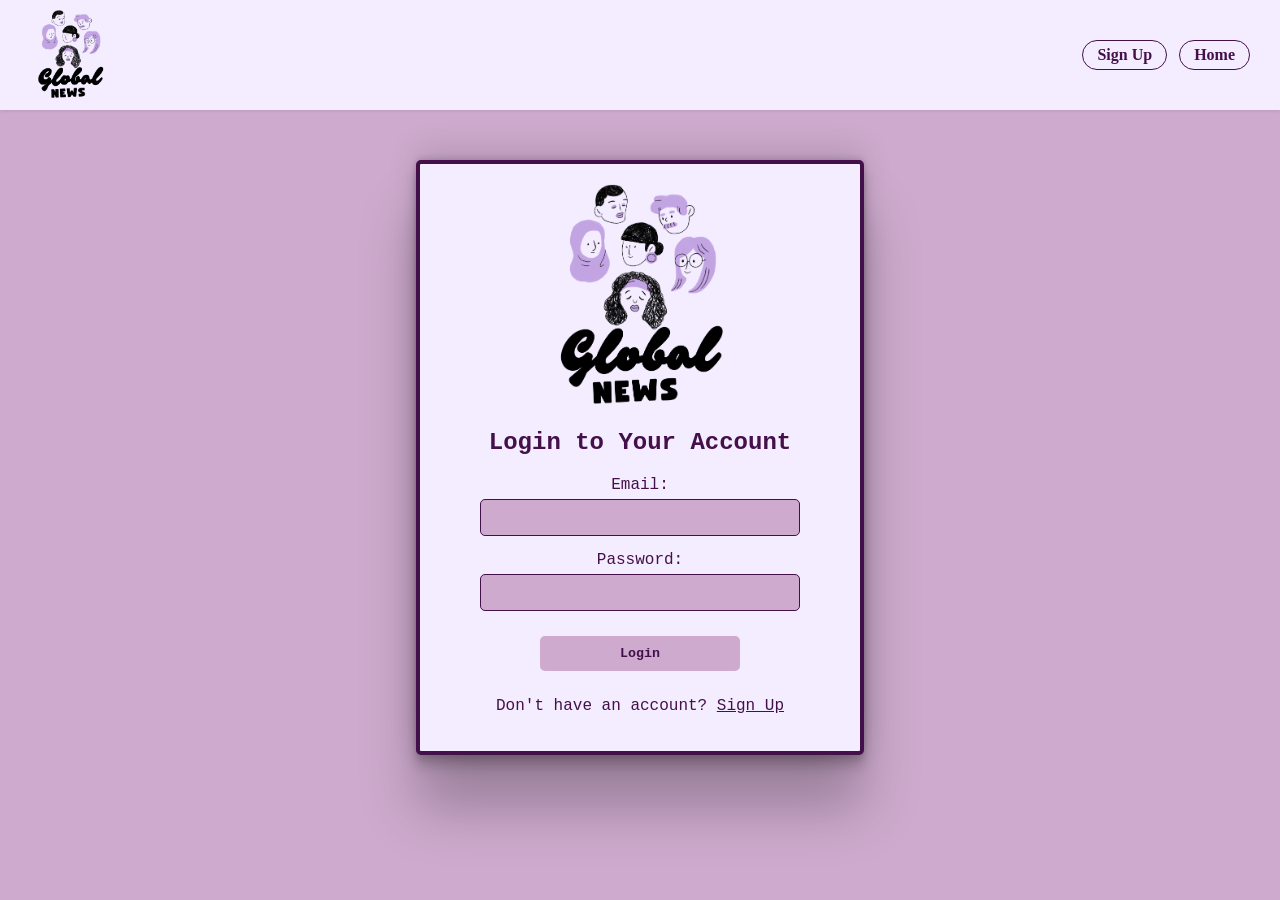
<file: account.html>
<!DOCTYPE html>
<html lang="en">
<head>
    <meta charset="UTF-8">
    <meta name="viewport" content="width=device-width, initial-scale=1.0">
    <title>My Account</title>
    <style>
        :root {
            --primary: #441049;
            --card: #f4edff;
            --bg: #ceabce;
            --shadow: rgba(68, 16, 73, 0.2);
        }

        * { box-sizing: border-box; }

        body {
            margin: 0;
            background-color: var(--bg);
            font-family: 'Courier New', Courier, monospace;
            color: var(--primary);
        }

        /* NAV */
        nav {
            background: var(--card);
            box-shadow: 0 0 4px var(--shadow);
            padding: 10px 30px;
            display: flex;
            align-items: center;
            justify-content: space-between;
            position: sticky;
            top: 0;
            z-index: 99;
        }
        .nav-logo-img { height: auto; width: 80px; display: block; }
        .nav-links-right { display: flex; gap: 12px; }
        .nav-pill {
            font-size: 1rem;
            color: var(--primary);
            text-decoration: none;
            font-weight: 600;
            border: 1.5px solid var(--primary);
            padding: 5px 14px;
            border-radius: 999px;
            transition: all 0.25s ease;
        }
        .nav-pill:hover { background: var(--primary); color: #fff; }
        .nav-pill.danger { border-color: #c0392b; color: #c0392b; }
        .nav-pill.danger:hover { background: #c0392b; color: #fff; }

        /* PROFILE HEADER BANNER */
        .profile-header {
            background: linear-gradient(135deg, #815280 0%, #441049 100%);
            padding: 40px 30px 70px;
        }
        .profile-header-inner {
            max-width: 900px;
            margin: 0 auto;
            display: flex;
            align-items: center;
            gap: 24px;
        }
        .avatar {
            width: 80px;
            height: 80px;
            border-radius: 50%;
            background: rgba(255,255,255,0.18);
            border: 3px solid rgba(255,255,255,0.4);
            display: flex;
            align-items: center;
            justify-content: center;
            font-size: 2rem;
            color: #fff;
            font-weight: 900;
            flex-shrink: 0;
            cursor: pointer;
            position: relative;
            overflow: hidden;
            transition: background 0.2s;
        }
        .avatar:hover { background: rgba(255,255,255,0.28); }
        .avatar input[type="file"] {
            position: absolute;
            inset: 0;
            opacity: 0;
            cursor: pointer;
        }
        .avatar-img {
            width: 100%; height: 100%;
            object-fit: cover;
            border-radius: 50%;
            display: none;
            position: absolute;
            inset: 0;
        }
        .profile-info h2 {
            font-size: 1.6rem;
            font-weight: 900;
            color: #fff;
            margin: 0;
        }
        .profile-info p {
            color: rgba(255,255,255,0.75);
            font-size: 0.85rem;
            margin: 5px 0 0 0;
        }

        /* PAGE BODY CARD */
        .page-body {
            max-width: 900px;
            margin: -40px auto 50px;
            background: var(--card);
            border: 4px solid var(--primary);
            border-radius: 5px;
            box-shadow: rgba(0,0,0,0.25) 0px 54px 55px,
                        rgba(0,0,0,0.12) 0px -12px 30px,
                        rgba(0,0,0,0.12) 0px 4px 6px,
                        rgba(0,0,0,0.17) 0px 12px 13px,
                        rgba(0,0,0,0.09) 0px -3px 5px;
            padding: 30px;
        }

        /* TABS */
        .tabs {
            display: flex;
            gap: 10px;
            margin-bottom: 24px;
            border-bottom: 2px solid var(--bg);
            padding-bottom: 12px;
        }
        .tab {
            background: none;
            border: 1.5px solid var(--primary);
            color: var(--primary);
            font-family: 'Courier New', Courier, monospace;
            font-weight: 700;
            font-size: 0.9rem;
            padding: 6px 18px;
            border-radius: 999px;
            cursor: pointer;
            transition: all 0.25s ease;
        }
        .tab:hover { background: var(--bg); }
        .tab.active { background: var(--primary); color: #fff; }

        /* TAB CONTENT */
        .tab-content { display: none; }
        .tab-content.active { display: block; }

        /* FORM GRID */
        .form-grid {
            display: grid;
            grid-template-columns: 1fr 1fr;
            gap: 14px;
            margin-bottom: 20px;
        }
        .form-group { display: flex; flex-direction: column; }
        .form-group.full { grid-column: 1 / -1; }

        label {
            display: block;
            margin-bottom: 5px;
            font-size: 0.85rem;
            font-family: 'Courier New', Courier, monospace;
            color: var(--primary);
        }
        input[type="text"],
        input[type="email"],
        input[type="date"],
        select {
            width: 100%;
            padding: 9px 10px;
            background-color: var(--bg);
            border: 1px solid var(--primary);
            border-radius: 5px;
            font-family: 'Courier New', Courier, monospace;
            color: var(--primary);
            font-size: 0.9rem;
            transition: border 0.2s, background 0.2s;
        }
        input:focus, select:focus {
            outline: none;
            border: 1.5px solid var(--primary);
            background-color: #e8d5f0;
        }
        select { cursor: pointer; }

        /* SAVE BUTTON */
        .save-btn {
            display: block;
            width: 200px;
            padding: 10px 20px;
            margin: 18px 0 0 0;
            background-color: var(--bg);
            color: var(--primary);
            border: 1.5px solid var(--primary);
            border-radius: 5px;
            cursor: pointer;
            font-family: 'Courier New', Courier, monospace;
            font-weight: bold;
            font-size: 1rem;
            transition: background-color 0.25s ease, color 0.25s ease;
        }
        .save-btn:hover { background-color: #815280; color: #fff; }

        /* TOPIC CHIPS */
        .chips-grid {
            display: flex;
            flex-wrap: wrap;
            gap: 10px;
            margin-bottom: 10px;
        }
        .chip {
            padding: 6px 16px;
            border-radius: 999px;
            border: 1.5px solid var(--primary);
            color: var(--primary);
            font-family: 'Courier New', Courier, monospace;
            font-size: 0.85rem;
            font-weight: 600;
            cursor: pointer;
            background: transparent;
            transition: all 0.2s ease;
            user-select: none;
        }
        .chip.on { background: var(--primary); color: #fff; }
        .chip:hover { background: var(--bg); color: var(--primary); }
        .chip.on:hover { background: #815280; }

        /* DISPLAY PREFERENCES SECTION LABEL */
        .pref-section-label {
            font-size: 0.75rem;
            font-weight: 700;
            text-transform: uppercase;
            letter-spacing: 0.06em;
            color: var(--primary);
            margin: 24px 0 14px 0;
        }

        /* TOGGLE ROWS */
        .toggle-row {
            display: flex;
            align-items: center;
            justify-content: space-between;
            padding: 12px 0;
            border-bottom: 1px solid var(--bg);
        }
        .toggle-info h4 {
            margin: 0 0 3px 0;
            font-size: 0.9rem;
            font-weight: 700;
        }
        .toggle-info p {
            margin: 0;
            font-size: 0.78rem;
            color: #815280;
        }
        .toggle {
            position: relative;
            display: inline-block;
            width: 44px;
            height: 24px;
            flex-shrink: 0;
        }
        .toggle input { opacity: 0; width: 0; height: 0; }
        .slider {
            position: absolute;
            inset: 0;
            background: var(--bg);
            border: 1.5px solid var(--primary);
            border-radius: 999px;
            cursor: pointer;
            transition: background 0.25s;
        }
        .slider::before {
            content: '';
            position: absolute;
            width: 16px; height: 16px;
            left: 3px; top: 50%;
            transform: translateY(-50%);
            background: var(--primary);
            border-radius: 50%;
            transition: transform 0.25s;
        }
        .toggle input:checked + .slider { background: #815280; border-color: #815280; }
        .toggle input:checked + .slider::before {
            transform: translate(20px, -50%);
            background: #fff;
        }

        /* Responsive */
        @media (max-width: 650px) {
            .page-body { margin: -40px 15px 40px; padding: 20px 15px; }
            .form-grid { grid-template-columns: 1fr; }
            .form-group.full { grid-column: 1; }
            .profile-header { padding: 30px 20px 60px; }
        }
    </style>
</head>
<body>

    <!-- NAV -->
    <nav>
        <div class="main-nav">
            <a href="index.html" class="nav-logo">
                <img src="./assets/logo3.png" alt="News App Logo" class="nav-logo-img">
            </a>
        </div>
        <div class="nav-links-right">
            <a href="feedback.html" class="nav-pill">Feedback</a>
            <a href="login.html" class="nav-pill danger" onclick="confirmLogout(event)">Log Out</a>
        </div>
    </nav>

    <!-- PROFILE HEADER -->
    <div class="profile-header">
        <div class="profile-header-inner">
            <div class="avatar" title="Click to change photo">
                <span id="avatar-initials">?</span>
                <img id="avatar-img" class="avatar-img" alt="Profile photo">
                <input type="file" accept="image/*" onchange="changeAvatar(this)">
            </div>
            <div class="profile-info">
                <h2 id="display-name">Your Name</h2>
                <p id="display-email">email@example.com</p>
            </div>
        </div>
    </div>

    <!-- PAGE BODY -->
    <div class="page-body">

        <!-- TABS -->
        <div class="tabs">
            <button class="tab active" onclick="switchTab('profile', this)">Profile</button>
            <button class="tab" onclick="switchTab('preferences', this)">Preferences</button>
        </div>

        <!-- PROFILE TAB -->
        <div class="tab-content active" id="tab-profile">
            <div class="form-grid">
                <div class="form-group">
                    <label for="firstname">First Name</label>
                    <input type="text" id="firstname" placeholder="First Name">
                </div>
                <div class="form-group">
                    <label for="lastname">Last Name</label>
                    <input type="text" id="lastname" placeholder="Last Name">
                </div>
                <div class="form-group full">
                    <label for="email">Email Address</label>
                    <input type="email" id="email" placeholder="email@domain.com">
                </div>
                <div class="form-group">
                    <label for="dob">Date of Birth</label>
                    <input type="date" id="dob">
                </div>
                <div class="form-group">
                    <label for="country">Country</label>
                    <select id="country">
                        <option>India</option>
                        <option>United States</option>
                        <option>United Kingdom</option>
                        <option>Canada</option>
                        <option>Australia</option>
                        <option>Germany</option>
                        <option>France</option>
                        <option>Norway</option>
                        <option>Other</option>
                    </select>
                </div>
            </div>
            <button class="save-btn" onclick="saveProfile()">Save Changes →</button>
        </div>

        <!-- PREFERENCES TAB -->
        <div class="tab-content" id="tab-preferences">
            <p style="font-size:0.82rem; margin-bottom:18px;">Select the topics you want to see in your feed.</p>
            <div class="chips-grid" id="topic-chips">
                <div class="chip on" onclick="this.classList.toggle('on')">India</div>
                <div class="chip on" onclick="this.classList.toggle('on')">World</div>
                <div class="chip" onclick="this.classList.toggle('on')">Politics</div>
                <div class="chip on" onclick="this.classList.toggle('on')">Technology</div>
                <div class="chip" onclick="this.classList.toggle('on')">Business</div>
                <div class="chip" onclick="this.classList.toggle('on')">Science</div>
                <div class="chip on" onclick="this.classList.toggle('on')">Health</div>
                <div class="chip" onclick="this.classList.toggle('on')">Sports</div>
                <div class="chip" onclick="this.classList.toggle('on')">Entertainment</div>
                <div class="chip" onclick="this.classList.toggle('on')">Environment</div>
                <div class="chip" onclick="this.classList.toggle('on')">Finance</div>
            </div>

            <p class="pref-section-label">Display Preferences</p>

            <div class="toggle-row">
                <div class="toggle-info">
                    <h4>Compact card view</h4>
                    <p>Show more articles with smaller cards</p>
                </div>
                <label class="toggle"><input type="checkbox"><span class="slider"></span></label>
            </div>
            <div class="toggle-row">
                <div class="toggle-info">
                    <h4>Show article source</h4>
                    <p>Display publisher name on cards</p>
                </div>
                <label class="toggle"><input type="checkbox" checked><span class="slider"></span></label>
            </div>
            <div class="toggle-row">
                <div class="toggle-info">
                    <h4>Auto-load more articles</h4>
                    <p>Infinite scroll instead of pagination</p>
                </div>
                <label class="toggle"><input type="checkbox" checked><span class="slider"></span></label>
            </div>

            <button class="save-btn" onclick="savePrefs()">Save Preferences →</button>
        </div>

    </div>

    <script>
        // Load user from localStorage on page load
        window.addEventListener('DOMContentLoaded', function () {
            const user = JSON.parse(localStorage.getItem('loggedInUser'));
            if (!user) {
                window.location.href = 'login.html';
                return;
            }

            // Fill header
            document.getElementById('display-name').textContent = user.firstname + ' ' + user.lastname;
            document.getElementById('display-email').textContent = user.email;
            document.getElementById('avatar-initials').textContent =
                (user.firstname ? user.firstname[0] : '') + (user.lastname ? user.lastname[0] : '');

            // Pre-fill profile form
            document.getElementById('firstname').value = user.firstname || '';
            document.getElementById('lastname').value = user.lastname || '';
            document.getElementById('email').value = user.email || '';
            document.getElementById('dob').value = user.dob || '';
            if (user.country) {
                const select = document.getElementById('country');
                for (let opt of select.options) {
                    if (opt.value === user.country || opt.text === user.country) {
                        opt.selected = true;
                        break;
                    }
                }
            }

            // Load saved topic preferences
            if (user.topics) {
                const chips = document.querySelectorAll('.chip');
                chips.forEach(chip => {
                    if (user.topics.includes(chip.textContent.trim())) {
                        chip.classList.add('on');
                    } else {
                        chip.classList.remove('on');
                    }
                });
            }

            // Load saved display preferences
            if (user.displayPrefs) {
                const toggles = document.querySelectorAll('.toggle input[type="checkbox"]');
                toggles.forEach((toggle, i) => {
                    if (user.displayPrefs[i] !== undefined) {
                        toggle.checked = user.displayPrefs[i];
                    }
                });
            }

            // Load saved avatar
            if (user.avatarSrc) {
                const img = document.getElementById('avatar-img');
                img.src = user.avatarSrc;
                img.style.display = 'block';
                document.getElementById('avatar-initials').style.display = 'none';
            }
        });

        // Switch tabs
        function switchTab(name, btn) {
            document.querySelectorAll('.tab-content').forEach(el => el.classList.remove('active'));
            document.querySelectorAll('.tab').forEach(el => el.classList.remove('active'));
            document.getElementById('tab-' + name).classList.add('active');
            btn.classList.add('active');
        }

        // Save profile
        function saveProfile() {
            const user = JSON.parse(localStorage.getItem('loggedInUser')) || {};
            user.firstname = document.getElementById('firstname').value.trim();
            user.lastname  = document.getElementById('lastname').value.trim();
            user.email     = document.getElementById('email').value.trim();
            user.dob       = document.getElementById('dob').value;
            user.country   = document.getElementById('country').value;

            // Update header live
            document.getElementById('display-name').textContent = user.firstname + ' ' + user.lastname;
            document.getElementById('display-email').textContent = user.email;
            document.getElementById('avatar-initials').textContent =
                (user.firstname ? user.firstname[0] : '') + (user.lastname ? user.lastname[0] : '');

            // Update in users array too
            const users = JSON.parse(localStorage.getItem('users')) || [];
            const idx = users.findIndex(u => u.email === user.email);
            if (idx !== -1) users[idx] = { ...users[idx], ...user };
            localStorage.setItem('users', JSON.stringify(users));
            localStorage.setItem('loggedInUser', JSON.stringify(user));

            alert('Profile saved successfully!');
        }

        // Save preferences
        function savePrefs() {
            const user = JSON.parse(localStorage.getItem('loggedInUser')) || {};

            // Save selected topics
            const chips = document.querySelectorAll('.chip');
            user.topics = Array.from(chips)
                .filter(c => c.classList.contains('on'))
                .map(c => c.textContent.trim());

            // Save display toggles
            const toggles = document.querySelectorAll('.toggle input[type="checkbox"]');
            user.displayPrefs = Array.from(toggles).map(t => t.checked);

            localStorage.setItem('loggedInUser', JSON.stringify(user));
            alert('Preferences saved successfully!');
        }

        // Change avatar photo
        function changeAvatar(input) {
            const file = input.files[0];
            if (!file) return;
            const reader = new FileReader();
            reader.onload = function (e) {
                const img = document.getElementById('avatar-img');
                img.src = e.target.result;
                img.style.display = 'block';
                document.getElementById('avatar-initials').style.display = 'none';

                // Save to localStorage
                const user = JSON.parse(localStorage.getItem('loggedInUser')) || {};
                user.avatarSrc = e.target.result;
                localStorage.setItem('loggedInUser', JSON.stringify(user));
            };
            reader.readAsDataURL(file);
        }

        // Logout
        function confirmLogout(event) {
            event.preventDefault();
            if (confirm('Are you sure you want to log out?')) {
                localStorage.removeItem('loggedInUser');
                window.location.href = 'login.html';
            }
        }
    </script>

</body>
</html>
</file>
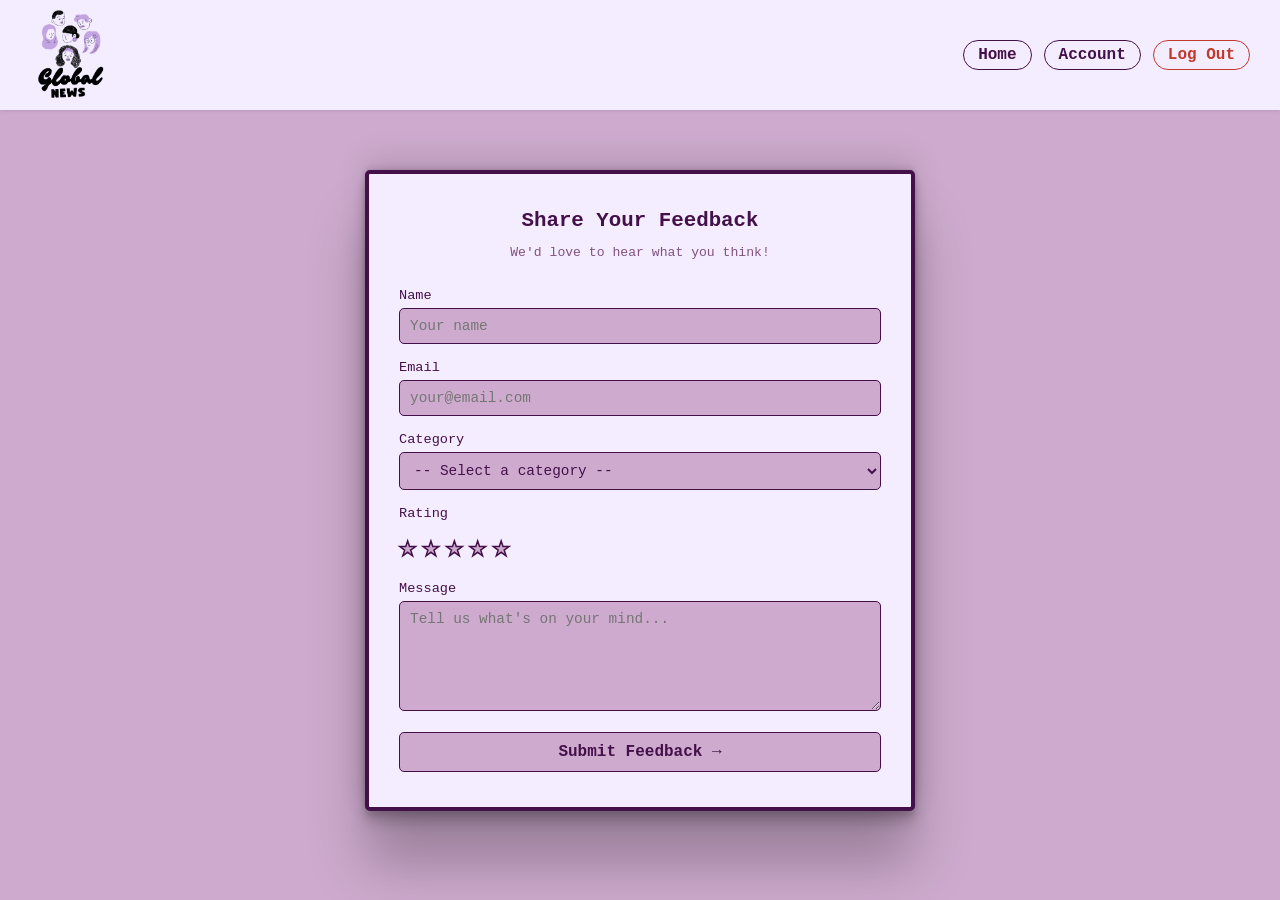
<file: feedback.html>
<!DOCTYPE html>
<html lang="en">
<head>
    <meta charset="UTF-8">
    <meta name="viewport" content="width=device-width, initial-scale=1.0">
    <title>Feedback</title>
    <style>
        :root {
            --primary: #441049;
            --card: #f4edff;
            --bg: #ceabce;
            --shadow: rgba(68, 16, 73, 0.2);
        }

        * { box-sizing: border-box; }

        body {
            margin: 0;
            background-color: var(--bg);
            font-family: 'Courier New', Courier, monospace;
            color: var(--primary);
        }

        /* NAV */
        nav {
            background: var(--card);
            box-shadow: 0 0 4px var(--shadow);
            padding: 10px 30px;
            display: flex;
            align-items: center;
            justify-content: space-between;
            position: sticky;
            top: 0;
            z-index: 99;
        }
        .nav-logo-img { height: auto; width: 80px; display: block; }
        .nav-links-right { display: flex; gap: 12px; }
        .nav-pill {
            font-size: 1rem;
            color: var(--primary);
            text-decoration: none;
            font-weight: 600;
            border: 1.5px solid var(--primary);
            padding: 5px 14px;
            border-radius: 999px;
            transition: all 0.25s ease;
        }
        .nav-pill:hover { background: var(--primary); color: #fff; }
        .nav-pill.danger { border-color: #c0392b; color: #c0392b; }
        .nav-pill.danger:hover { background: #c0392b; color: #fff; }

        /* CARD */
        .feedback-container {
            max-width: 550px;
            margin: 60px auto;
            padding: 35px 30px;
            background-color: var(--card);
            border: 4px solid var(--primary);
            border-radius: 5px;
            box-shadow: rgba(0,0,0,0.25) 0px 54px 55px,
                        rgba(0,0,0,0.12) 0px -12px 30px,
                        rgba(0,0,0,0.12) 0px 4px 6px,
                        rgba(0,0,0,0.17) 0px 12px 13px,
                        rgba(0,0,0,0.09) 0px -3px 5px;
        }

        .feedback-container h2 {
            margin: 0 0 6px 0;
            font-size: 1.3rem;
            text-align: center;
        }
        .feedback-container .subtitle {
            text-align: center;
            font-size: 0.82rem;
            color: #815280;
            margin-bottom: 28px;
        }

        .form-group {
            margin-bottom: 16px;
            text-align: left;
        }
        label {
            display: block;
            margin-bottom: 5px;
            font-size: 0.85rem;
        }
        input[type="text"],
        input[type="email"],
        select,
        textarea {
            width: 100%;
            padding: 9px 10px;
            background-color: var(--bg);
            border: 1px solid var(--primary);
            border-radius: 5px;
            font-family: 'Courier New', Courier, monospace;
            color: var(--primary);
            font-size: 0.9rem;
            transition: border 0.2s, background 0.2s;
        }
        input:focus, select:focus, textarea:focus {
            outline: none;
            border: 1.5px solid var(--primary);
            background-color: #e8d5f0;
        }
        textarea {
            resize: vertical;
            min-height: 110px;
        }

        /* STAR RATING */
        .star-group {
            margin-bottom: 16px;
        }
        .star-group label {
            margin-bottom: 8px;
        }
        .stars {
            display: flex;
            gap: 6px;
        }
        .stars span {
            font-size: 1.8rem;
            cursor: pointer;
            color: var(--bg);
            -webkit-text-stroke: 1.5px var(--primary);
            transition: color 0.15s;
            user-select: none;
        }
        .stars span.active {
            color: var(--primary);
            -webkit-text-stroke: 1.5px var(--primary);
        }

        /* SUBMIT BUTTON */
        button[type="submit"] {
            width: 100%;
            padding: 10px 20px;
            margin-top: 8px;
            display: block;
            background-color: var(--bg);
            color: var(--primary);
            border: 1.5px solid var(--primary);
            border-radius: 5px;
            cursor: pointer;
            font-family: 'Courier New', Courier, monospace;
            font-weight: bold;
            font-size: 1rem;
            transition: background-color 0.25s ease, color 0.25s ease;
        }
        button[type="submit"]:hover { background-color: #815280; color: #fff; }

        /* SUCCESS MESSAGE */
        .success-msg {
            display: none;
            text-align: center;
            padding: 18px;
            background: #e8d5f0;
            border: 1.5px solid var(--primary);
            border-radius: 5px;
            margin-top: 16px;
            font-size: 0.9rem;
            font-weight: bold;
        }

        @media (max-width: 600px) {
            .feedback-container { margin: 30px 15px; padding: 25px 18px; }
        }
    </style>
</head>
<body>

    <!-- NAV -->
    <nav>
        <div class="main-nav">
            <a href="index.html" class="nav-logo">
                <img src="./assets/logo3.png" alt="News App Logo" class="nav-logo-img">
            </a>
        </div>
        <div class="nav-links-right">
            <a href="index.html" class="nav-pill">Home</a>
            <a href="account.html" class="nav-pill">Account</a>
            <a href="login.html" class="nav-pill danger" onclick="confirmLogout(event)">Log Out</a>
        </div>
    </nav>

    <!-- FEEDBACK CARD -->
    <div class="feedback-container">
        <h2>Share Your Feedback</h2>
        <p class="subtitle">We'd love to hear what you think!</p>

        <form id="feedback-form">

            <div class="form-group">
                <label for="name">Name</label>
                <input type="text" id="name" placeholder="Your name" required>
            </div>

            <div class="form-group">
                <label for="email">Email</label>
                <input type="email" id="email" placeholder="your@email.com" required>
            </div>

            <div class="form-group">
                <label for="category">Category</label>
                <select id="category">
                    <option value="">-- Select a category --</option>
                    <option>General</option>
                    <option>Bug Report</option>
                    <option>Feature Request</option>
                    <option>Content Feedback</option>
                    <option>Other</option>
                </select>
            </div>

            <div class="star-group">
                <label>Rating</label>
                <div class="stars" id="stars">
                    <span data-val="1">★</span>
                    <span data-val="2">★</span>
                    <span data-val="3">★</span>
                    <span data-val="4">★</span>
                    <span data-val="5">★</span>
                </div>
            </div>

            <div class="form-group">
                <label for="message">Message</label>
                <textarea id="message" placeholder="Tell us what's on your mind..." required></textarea>
            </div>

            <button type="submit">Submit Feedback →</button>
        </form>

        <div class="success-msg" id="success-msg">
            ✓ Thank you! Your feedback has been submitted.
        </div>
    </div>

    <script>
        // Pre-fill name and email if user is logged in
        window.addEventListener('DOMContentLoaded', function () {
            const user = JSON.parse(localStorage.getItem('loggedInUser'));
            if (user) {
                document.getElementById('name').value = (user.firstname || '') + ' ' + (user.lastname || '');
                document.getElementById('email').value = user.email || '';
            }
        });

        // Star rating
        let selectedRating = 0;
        const stars = document.querySelectorAll('.stars span');

        stars.forEach(star => {
            star.addEventListener('mouseover', function () {
                highlightStars(this.dataset.val);
            });
            star.addEventListener('mouseout', function () {
                highlightStars(selectedRating);
            });
            star.addEventListener('click', function () {
                selectedRating = this.dataset.val;
                highlightStars(selectedRating);
            });
        });

        function highlightStars(val) {
            stars.forEach(s => {
                s.classList.toggle('active', s.dataset.val <= val);
            });
        }

        // Form submit
        document.getElementById('feedback-form').addEventListener('submit', function (e) {
            e.preventDefault();

            const name     = document.getElementById('name').value.trim();
            const email    = document.getElementById('email').value.trim();
            const category = document.getElementById('category').value;
            const message  = document.getElementById('message').value.trim();

            if (!category) {
                alert('Please select a category.');
                return;
            }
            if (!selectedRating) {
                alert('Please select a rating.');
                return;
            }

            // Save feedback to localStorage
            const feedbacks = JSON.parse(localStorage.getItem('feedbacks')) || [];
            feedbacks.push({ name, email, category, rating: selectedRating, message, date: new Date().toLocaleDateString() });
            localStorage.setItem('feedbacks', JSON.stringify(feedbacks));

            // Show success
            document.getElementById('feedback-form').style.display = 'none';
            const msg = document.getElementById('success-msg');
            msg.style.display = 'block';
        });

        // Logout
        function confirmLogout(event) {
            event.preventDefault();
            if (confirm('Are you sure you want to log out?')) {
                localStorage.removeItem('loggedInUser');
                window.location.href = 'login.html';
            }
        }
    </script>

</body>
</html>
</file>
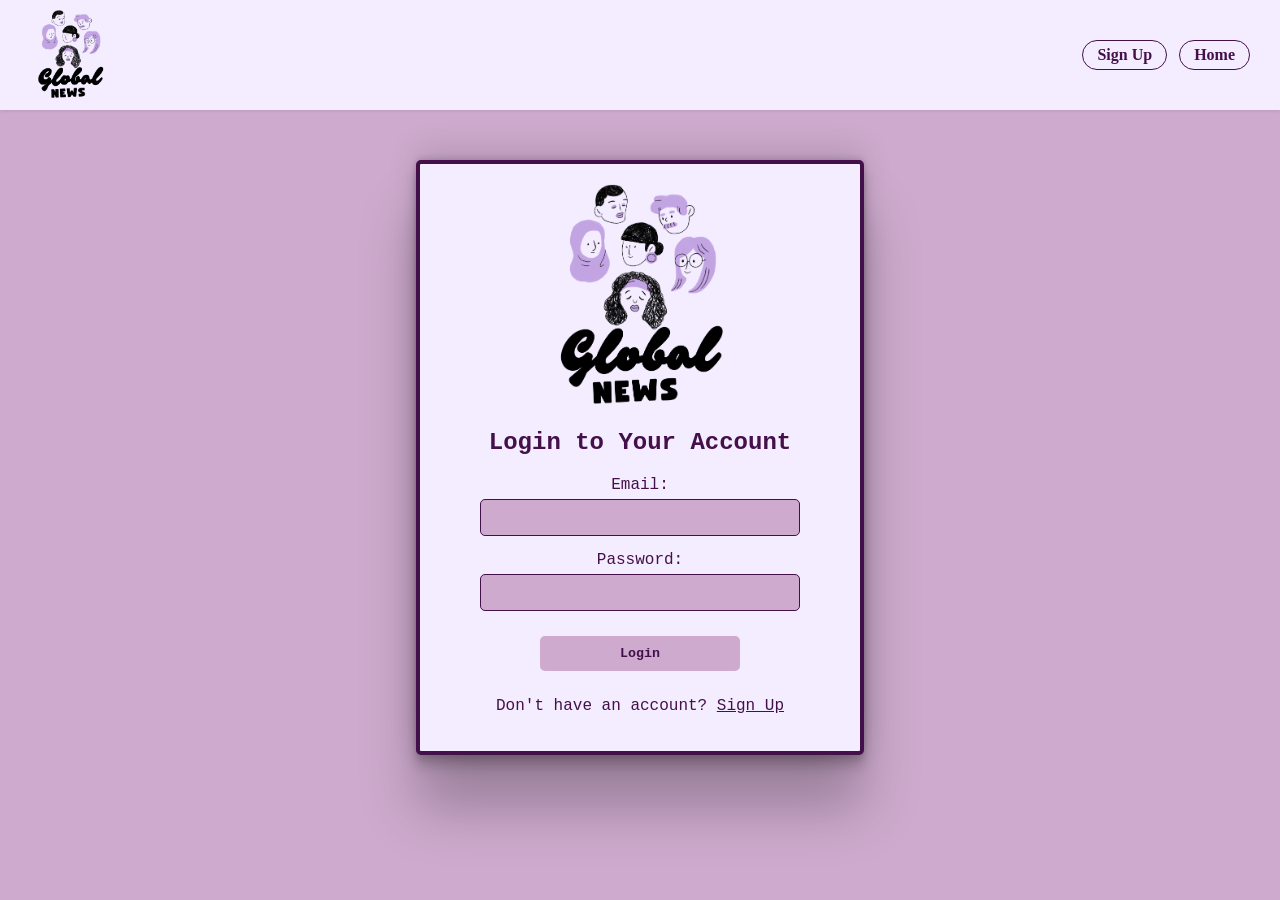
<file: login.html>
<!DOCTYPE html>
<html lang="en">
<head>
    <meta charset="UTF-8">
    <meta name="viewport" content="width=device-width, initial-scale=1.0">
    <title>LOGIN</title>
    <style>
        :root {
            --primary: #441049;
            --card: #f4edff;
            --shadow: rgba(68, 16, 73, 0.2);
        }
        body {
            margin: 0;
            background-color: #ceabce;
            padding: 0;
        }
        nav {
            background: var(--card);
            box-shadow: 0 0 4px var(--shadow);
            padding: 10px 30px;
            display: flex;
            align-items: center;
            justify-content: space-between;
            position: sticky;
            top: 0;
            z-index: 99;
        }
        .nav-logo-img {
            height: auto;
            width: 80px;
            display: block;
        }
        .nav-links-right { display: flex; gap: 12px; }
        .nav-pill {
            font-size: 1rem;
            color: var(--primary);
            text-decoration: none;
            font-weight: 600;
            border: 1.5px solid var(--primary);
            padding: 5px 14px;
            border-radius: 999px;
            transition: all 0.25s ease;
        }
        .nav-pill:hover { background: var(--primary); color: #fff; }
        .nav-pill.danger {
            font-size: 1rem;
            color: var(--primary);
            text-decoration: none;
            font-weight: 600;
            border: 1.5px solid var(--primary);
            padding: 5px 14px;
            border-radius: 999px;
            transition: all 0.25s ease;
            
        }
        .nav-pill.danger:hover { background: var(--primary); color: #fff; }
        
        .login-container {
            max-width: 400px;
            margin: 50px auto;
            padding: 20px;
            border: 4px solid #441049;
            border-radius: 5px;
            background-color: #f4edff;
            font-family: 'Courier New', Courier, monospace;
            color: #441049;
            align-items: center;
            text-align: center;
            box-shadow: rgba(0, 0, 0, 0.25) 0px 54px 55px, rgba(0, 0, 0, 0.12) 0px -12px 30px, rgba(0, 0, 0, 0.12) 0px 4px 6px, rgba(0, 0, 0, 0.17) 0px 12px 13px, rgba(0, 0, 0, 0.09) 0px -3px 5px;
        }
        .login-container:hover{
            box-shadow: rgba(0, 0, 0, 0.35) 0px 5px 15px;
            transform: translateY(-5px);
        }
        .logo{
             width: 200px;
            height: auto;
            display: block;
            margin: 0 auto 20px;
        }
        .form-group {   
            margin-bottom: 15px;
            
        }
        label {
            display: block;
            margin-bottom: 5px;
            font-family: 'Courier New', Courier, monospace;
        }
        input[type="email"],
        input[type="password"] {
            width: 80%;
            padding: 10px;
            background-color: #ceabce;
            border: 1px solid #441049;
            border-radius: 5px;
            box-sizing: border-box;
             font-family: 'Courier New', Courier, monospace;
             color: #441049;
        }
        button {
            width: 200px;
            height: auto;
            padding: 10px 20px;
            margin: 10px auto;
            background-color:#ceabce;
            color: #441049;
            border: none;
            border-radius: 5px;
            cursor: pointer;
            font-family: 'Courier New', Courier, monospace;
            font-weight: bold;
        }
        button:hover {
            background-color: #815280;
            box-shadow: rgba(0, 0, 0, 0.35) 0px 5px 15px;
            transform: translateY(-5px);
        }
        .signup-text a{
            margin-top: 20px;
            font-family: 'Courier New', Courier, monospace;
            color: #441049;
        }
        #signup-link:hover{
            font-weight: bold;
            transform: scale(1.1);
        }
    </style>
</head>
<body>
    <nav>
        <div class="main-nav container flex">
         <a href="index.html" class="nav-logo">
            <img src="./assets/logo3.png" alt="News App Logo" class="nav-logo-img">
        </a>
            </div>
            <div class="nav-links-right">
            <a href="signup.html" class="nav-pill">Sign Up</a>
            <a href="index.html" class="nav-pill danger" >Home</a>
        </div>
    </nav>
    <div class="login-container">
        <a href="#" class="logo-link">
                <img src="./assets/logo3.png" alt="company logo" class="logo">
    </a>
        <h2>Login to Your Account</h2>
        <form id="login-form">
            <div class="form-group">
                <label for="email">Email:</label>
                <input type="email" id="email" name="email" required>
            </div>
            <div class="form-group">
                <label for="password">Password:</label>
                <input type="password" id="password" name="password" required>
            </div>
            <button type="submit">Login</button>
        </form>
        <div class="signup-text">
        <p>Don't have an account? <a href="signup.html" ><span id="signup-link">Sign Up</span></a></p>
</div>
    </div>
    <script>
       document.getElementById('login-form').addEventListener('submit', function(event) {
        event.preventDefault();

        const email = document.getElementById('email').value.trim();
        const password = document.getElementById('password').value.trim();

        // Get users stored during signup
        const users = JSON.parse(localStorage.getItem('users')) || [];

        // Find a user that matches both email and password
        const matchedUser = users.find(user => user.email === email && user.password === password);

        if (matchedUser) {
            // Save logged-in user session
            localStorage.setItem('loggedInUser', JSON.stringify(matchedUser));
            alert('Login successful! Welcome, ' + matchedUser.name);
            window.location.href = 'account.html'; // Redirect after login
        } else {
            alert('Invalid email or password. Please try again.');
        }
    });

    </script>
</body>
</html>
</file>
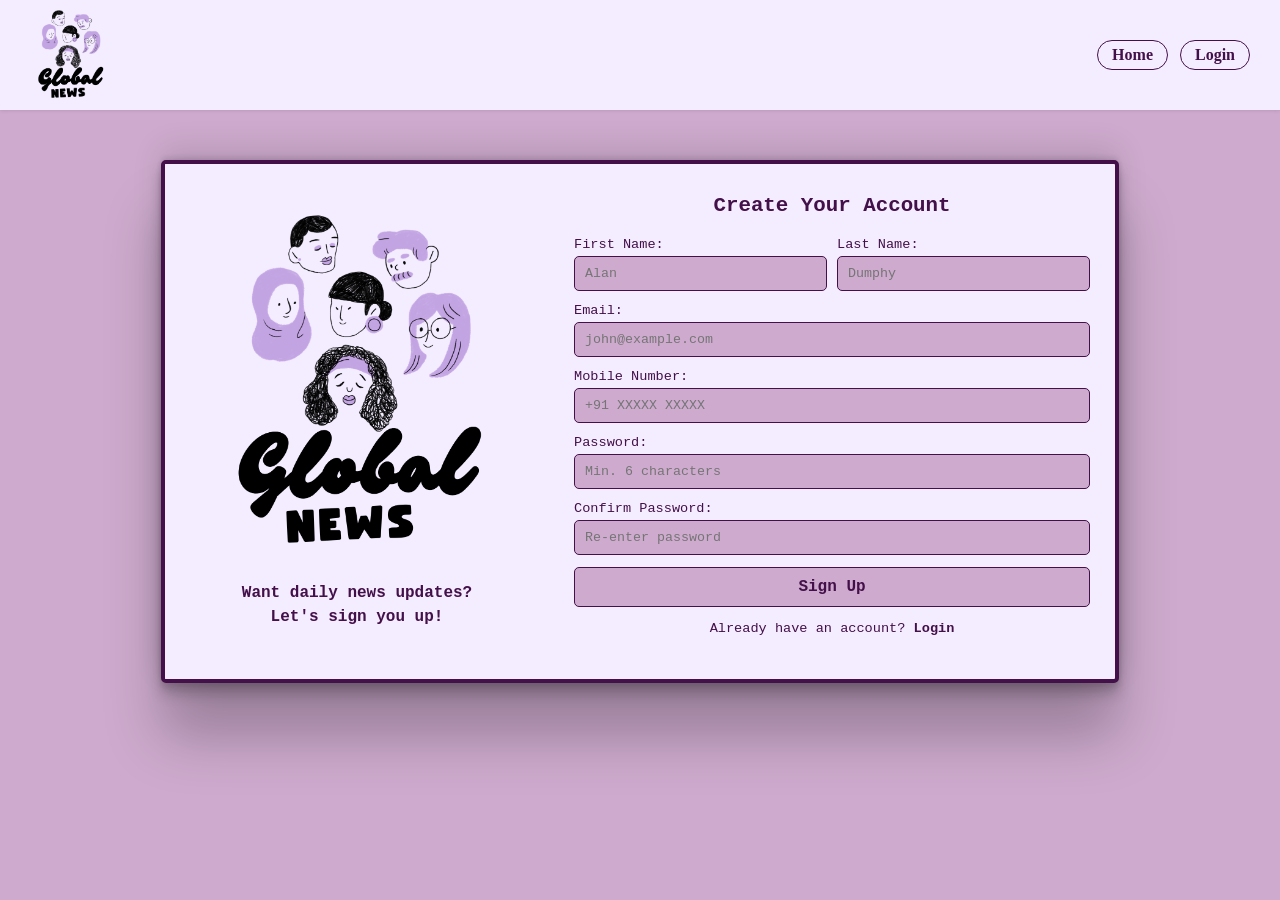
<file: signup.html>
<!DOCTYPE html>
<html lang="en">
<head>
    <meta charset="UTF-8">
    <meta name="viewport" content="width=device-width, initial-scale=1.0">
    <title>SIGN UP</title>
    <style>
        :root {
            --primary: #441049;
            --card: #f4edff;
            --shadow: rgba(68, 16, 73, 0.2);
        }
        body {
            margin: 0;
            background-color: #ceabce;
            padding: 0;
        }

        /* NAV */
        nav {
            background: var(--card);
            box-shadow: 0 0 4px var(--shadow);
            padding: 10px 30px;
            display: flex;
            align-items: center;
            justify-content: space-between;
            position: sticky;
            top: 0;
            z-index: 99;
        }
        .nav-logo-img {
            height: auto;
            width: 80px;
            display: block;
        }
        .nav-links-right { display: flex; gap: 12px; }
        .nav-pill {
            font-size: 1rem;
            color: var(--primary);
            text-decoration: none;
            font-weight: 600;
            border: 1.5px solid var(--primary);
            padding: 5px 14px;
            border-radius: 999px;
            transition: all 0.25s ease;
        }
        .nav-pill:hover { background: var(--primary); color: #fff; }

        /* CARD WRAPPER */
        .signup-wrapper {
            max-width: 950px;
            margin: 50px auto;
            display: flex;
            border: 4px solid #441049;
            border-radius: 5px;
            background-color: #f4edff;
            font-family: 'Courier New', Courier, monospace;
            color: #441049;
            box-shadow: rgba(0, 0, 0, 0.25) 0px 54px 55px,
                        rgba(0, 0, 0, 0.12) 0px -12px 30px,
                        rgba(0, 0, 0, 0.12) 0px 4px 6px,
                        rgba(0, 0, 0, 0.17) 0px 12px 13px,
                        rgba(0, 0, 0, 0.09) 0px -3px 5px;
            overflow: hidden;
        }
        .signup-wrapper:hover {
             box-shadow: rgba(0, 0, 0, 0.35) 0px 5px 15px;
             transform: translateY(-5px);
         }

        .logo-panel {
            width: 40%;
            background-color:#f4edff;
            display: flex;
            flex-direction: column;
            align-items: center;
            justify-content: center;
            padding: 40px 20px;
        
            text-align: center;
        }
        .logo-panel img {
            width: 300px;
            height: auto;
            display: block;
            margin: 0 auto 20px;
        }
        .logo-panel .tagline {
            font-size: 1rem;
            font-weight: bold;
            color: #441049;
            line-height: 1.5;
            margin-top: 10px;
        }

        /* RIGHT FORM PANEL */
        .form-panel {
            width: 60%;
            padding: 30px 25px;
        }
        .form-panel h2 {
            margin: 0 0 20px 0;
            font-size: 1.3rem;
            text-align: center;
        }

        .form-row {
            display: flex;
            gap: 10px;
        }
        .form-row .form-group {
            flex: 1;
        }

        .form-group {
            margin-bottom: 12px;
            text-align: left;
        }
        label {
            display: block;
            margin-bottom: 4px;
            font-size: 0.85rem;
            font-family: 'Courier New', Courier, monospace;
        }
        input[type="text"],
        input[type="email"],
        input[type="password"],
        input[type="tel"] {
            width: 100%;
            padding: 9px 10px;
            background-color: #ceabce;
            border: 1px solid #441049;
            border-radius: 5px;
            box-sizing: border-box;
            font-family: 'Courier New', Courier, monospace;
            color: #441049;
            transition: border 0.2s;
        }
        input:focus {
            outline: none;
            border: 1.5px solid #441049;
            background-color: #e8d5f0;
            color: #441049;
        }

        button[type="submit"] {
            width: 100%;
            padding: 10px 20px;
            margin: 10px 0 0 0;
            display: block;
            background-color: #ceabce;
            color: #441049;
            border: 1.5px solid #441049;
            border-radius: 5px;
            cursor: pointer;
            font-family: 'Courier New', Courier, monospace;
            font-weight: bold;
            font-size: 1rem;
            transition: background-color 0.25s ease;
        }
        button[type="submit"]:hover {
            background-color: #815280;
            color: #fff;
        }

        .login-text {
            text-align: center;
            margin-top: 12px;
            font-size: 0.85rem;
        }
        .login-text a {
            color: #441049;
            font-weight: bold;
            text-decoration: none;
        }
        .login-text a:hover {
            text-decoration: underline;
        }

        /* Password match error */
        .error-msg {
            font-size: 0.75rem;
            color: #c0392b;
            margin-top: 3px;
            display: none;
        }

        /* Responsive */
        @media (max-width: 650px) {
            .signup-wrapper {
                flex-direction: column;
                margin: 20px;
            }
            .logo-panel {
                width: 100%;
                border-right: none;
                border-bottom: 3px solid #441049;
                padding: 25px 20px;
                box-sizing: border-box;
            }
            .form-panel {
                width: 100%;
                box-sizing: border-box;
            }
            .form-row {
                flex-direction: column;
                gap: 0;
            }
        }
    </style>
</head>
<body>

    <!-- NAV -->
    <nav>
        <div class="main-nav">
            <a href="index.html" class="nav-logo">
                <img src="./assets/logo3.png" alt="News App Logo" class="nav-logo-img">
            </a>
        </div>
        <div class="nav-links-right">
            <a href="index.html" class="nav-pill">Home</a>
            <a href="login.html" class="nav-pill">Login</a>
        </div>
    </nav>

    <!-- CARD -->
    <div class="signup-wrapper">

        <!-- LEFT: Logo Panel -->
        <div class="logo-panel">
            <img src="./assets/logo3.png" alt="Company Logo">
            <div class="tagline">Want daily news updates?<br>Let's sign you up!</div>
        </div>

        <!-- RIGHT: Form Panel -->
        <div class="form-panel">
            <h2>Create Your Account</h2>

            <form id="signup-form">

                <div class="form-row">
                    <div class="form-group">
                        <label for="firstname">First Name:</label>
                        <input type="text" id="firstname" name="firstname" placeholder="Alan" required>
                    </div>
                    <div class="form-group">
                        <label for="lastname">Last Name:</label>
                        <input type="text" id="lastname" name="lastname" placeholder="Dumphy" required>
                    </div>
                </div>

                <div class="form-group">
                    <label for="email">Email:</label>
                    <input type="email" id="email" name="email" placeholder="john@example.com" required>
                </div>

                <div class="form-group">
                    <label for="mobile">Mobile Number:</label>
                    <input type="tel" id="mobile" name="mobile" placeholder="+91 XXXXX XXXXX" required>
                </div>

                <div class="form-group">
                    <label for="password">Password:</label>
                    <input type="password" id="password" name="password" placeholder="Min. 6 characters" required>
                </div>

                <div class="form-group">
                    <label for="confirm-password">Confirm Password:</label>
                    <input type="password" id="confirm-password" name="confirm-password" placeholder="Re-enter password" required>
                    <div class="error-msg" id="password-error">Passwords do not match.</div>
                </div>

                <button type="submit">Sign Up</button>
            </form>

            <div class="login-text">
                <p>Already have an account? <a href="login.html">Login</a></p>
            </div>
        </div>

    </div>

    <script>
        document.getElementById('signup-form').addEventListener('submit', function(event) {
            event.preventDefault();

            const firstname = document.getElementById('firstname').value.trim();
            const lastname = document.getElementById('lastname').value.trim();
            const email = document.getElementById('email').value.trim();
            const mobile = document.getElementById('mobile').value.trim();
            const password = document.getElementById('password').value.trim();
            const confirmPassword = document.getElementById('confirm-password').value.trim();
            const errorMsg = document.getElementById('password-error');

            // Check password match
            if (password !== confirmPassword) {
                errorMsg.style.display = 'block';
                return;
            } else {
                errorMsg.style.display = 'none';
            }

            // Check password length
            if (password.length < 6) {
                alert('Password must be at least 6 characters.');
                return;
            }

            // Get existing users
            const users = JSON.parse(localStorage.getItem('users')) || [];

            // Check if email already registered
            const emailExists = users.find(user => user.email === email);
            if (emailExists) {
                alert('This email is already registered. Please log in.');
                return;
            }

            // Save new user
            users.push({ firstname, lastname, email, mobile, password });
            localStorage.setItem('users', JSON.stringify(users));

            alert('Account created successfully! Please log in.');
            window.location.href = 'account.html'; // Redirect to account page after signup
        });

        // Live confirm password check
        document.getElementById('confirm-password').addEventListener('input', function() {
            const password = document.getElementById('password').value;
            const confirm = this.value;
            const errorMsg = document.getElementById('password-error');
            if (confirm && password !== confirm) {
                errorMsg.style.display = 'block';
            } else {
                errorMsg.style.display = 'none';
            }
        });
    </script>

</body>
</html>
</file>
